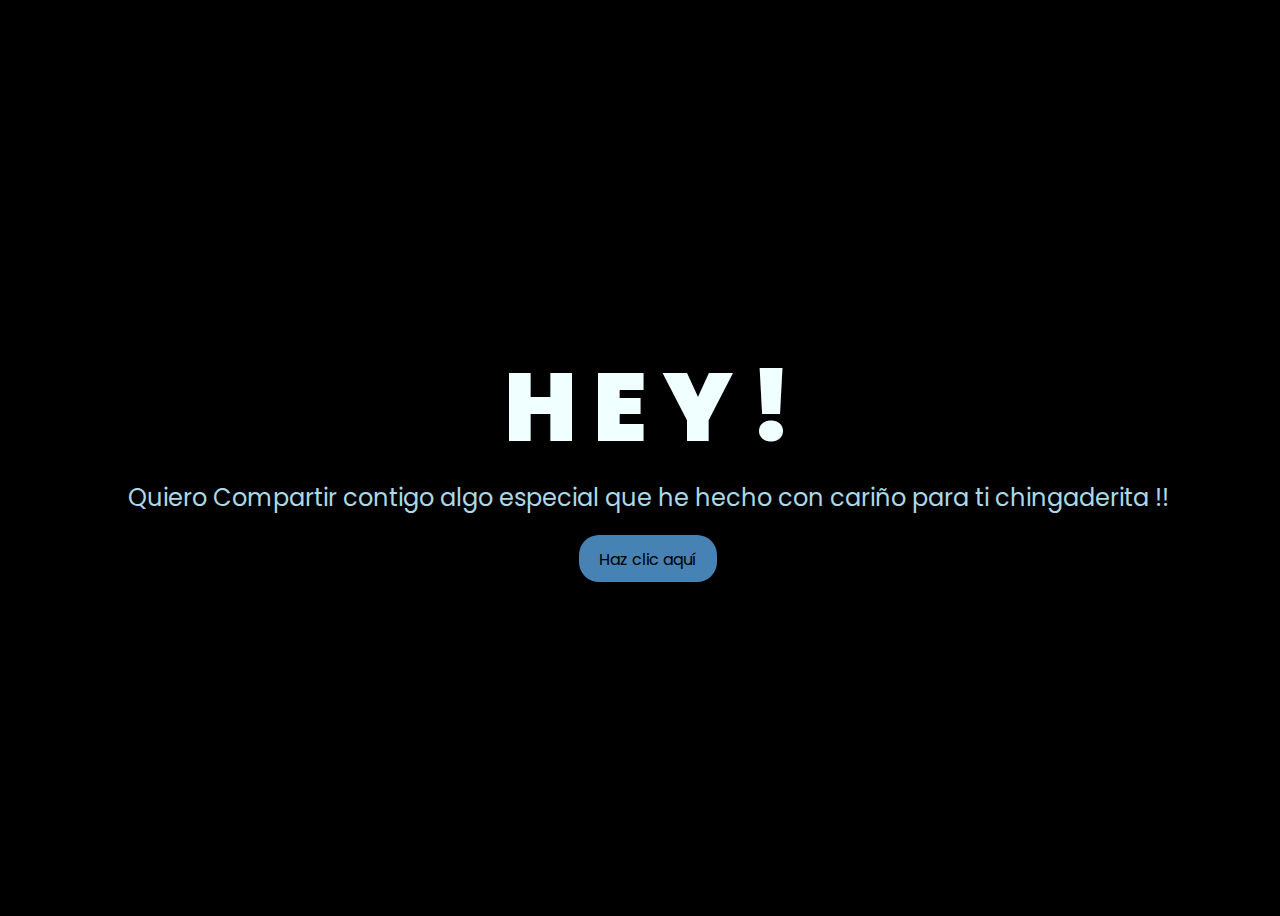
<file: index.html>
<!DOCTYPE html>
<html lang="en">
<head>
    <meta charset="UTF-8">
    <meta http-equiv="X-UA-Compatible" content="IE=edge">
    <meta name="viewport" content="width=device-width, initial-scale=1.0">
    <link rel="stylesheet" href="css/style.css">
    <link rel="icon" href="img/Heard.png" type="image/x-icon">
    <title>Harrison Flowers</title>
</head>
<body>
    <div class="greetings">

        <span>H</span>
        <span>E</span>
        <span>Y</span>
        <span>!</span>
    </div>
    <div class="greetings">
        <span></span>
        <span></span>
        <span></span>
        <span></span>
        <span></span>
        <span></span>
    </div>
    <div class="description">
        <span>Quiero Compartir contigo algo especial que he hecho con cariño para ti chingaderita !!</span>
    </div>
    <div class="button">
        <button>
            <a href="FLORES.html">Haz clic aquí</a>
        </button>
        
    </div>
</body>
</html>
</file>
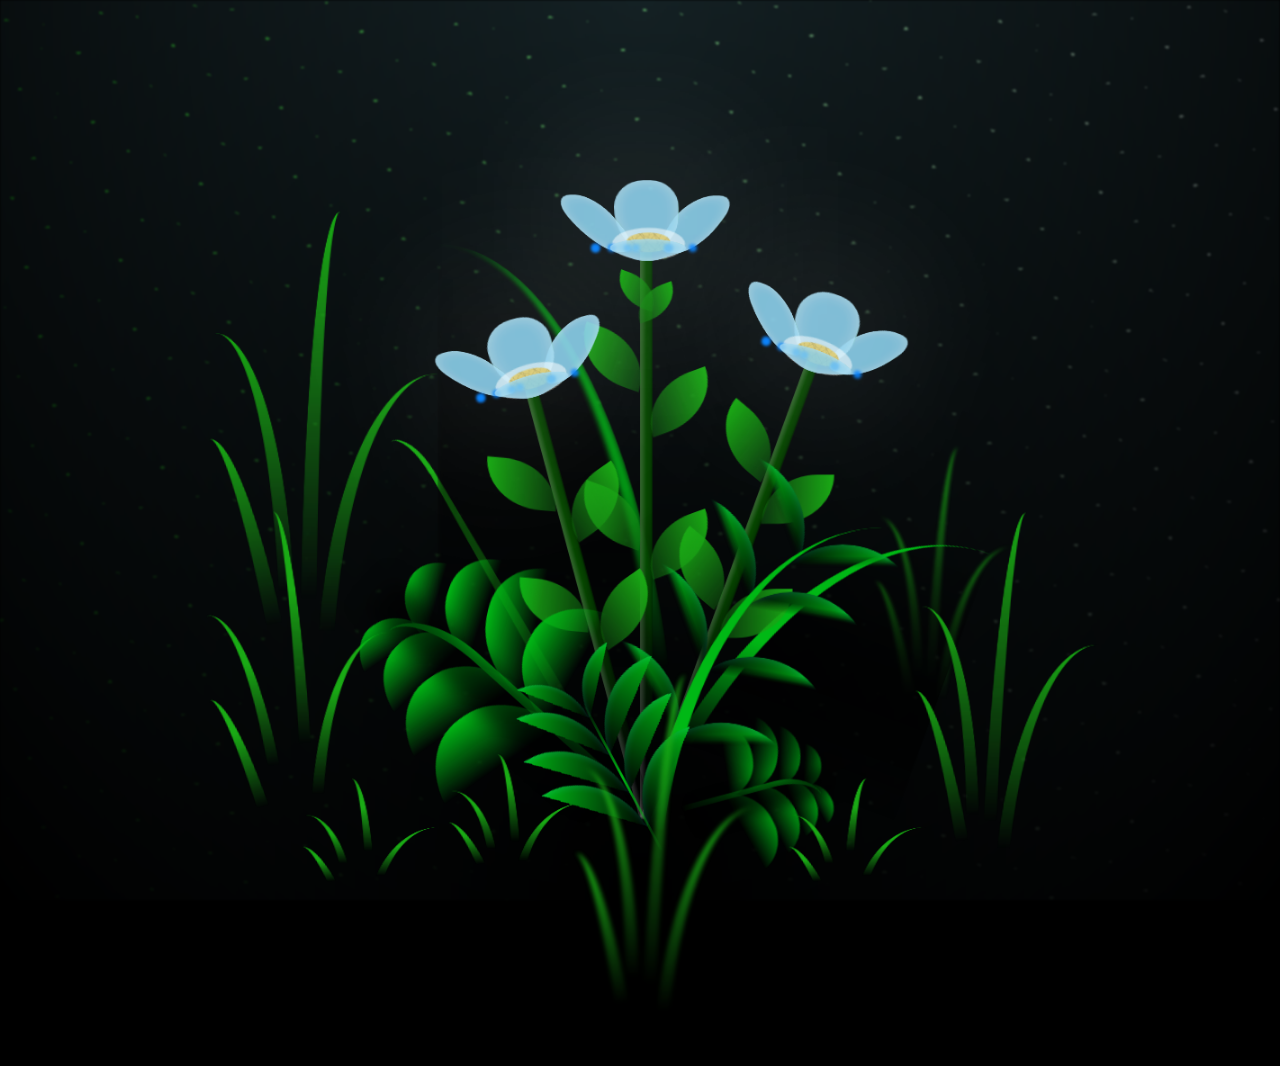
<file: FLORES.html>
<!DOCTYPE html>
<html lang="en">
<head>
    <meta charset="UTF-8">
    <meta http-equiv="X-UA-Compatible" content="IE=edge">
    <meta name="viewport" content="width=device-width, initial-scale=1.0">
    <link rel="stylesheet" href="css/main.css">
    <link rel="icon" href="img/Heard.png" type="image/x-icon">
    <title>Harrison Flowers</title>
</head>



  <body class="container">

 
    <div class="night"></div>
    <div class="flowers">
      <div class="flower flower--1">
        <div class="flower__leafs flower__leafs--1">
          <div class="flower__leaf flower__leaf--1"></div>
          <div class="flower__leaf flower__leaf--2"></div>
          <div class="flower__leaf flower__leaf--3"></div>
          <div class="flower__leaf flower__leaf--4"></div>
          <div class="flower__white-circle"></div>
  
          <div class="flower__light flower__light--1"></div>
          <div class="flower__light flower__light--2"></div>
          <div class="flower__light flower__light--3"></div>
          <div class="flower__light flower__light--4"></div>
          <div class="flower__light flower__light--5"></div>
          <div class="flower__light flower__light--6"></div>
          <div class="flower__light flower__light--7"></div>
          <div class="flower__light flower__light--8"></div>
  
        </div>
        <div class="flower__line">
          <div class="flower__line__leaf flower__line__leaf--1"></div>
          <div class="flower__line__leaf flower__line__leaf--2"></div>
          <div class="flower__line__leaf flower__line__leaf--3"></div>
          <div class="flower__line__leaf flower__line__leaf--4"></div>
          <div class="flower__line__leaf flower__line__leaf--5"></div>
          <div class="flower__line__leaf flower__line__leaf--6"></div>
        </div>
      </div>
  
      <div class="flower flower--2">
        <div class="flower__leafs flower__leafs--2">
          <div class="flower__leaf flower__leaf--1"></div>
          <div class="flower__leaf flower__leaf--2"></div>
          <div class="flower__leaf flower__leaf--3"></div>
          <div class="flower__leaf flower__leaf--4"></div>
          <div class="flower__white-circle"></div>
  
          <div class="flower__light flower__light--1"></div>
          <div class="flower__light flower__light--2"></div>
          <div class="flower__light flower__light--3"></div>
          <div class="flower__light flower__light--4"></div>
          <div class="flower__light flower__light--5"></div>
          <div class="flower__light flower__light--6"></div>
          <div class="flower__light flower__light--7"></div>
          <div class="flower__light flower__light--8"></div>
  
        </div>
        <div class="flower__line">
          <div class="flower__line__leaf flower__line__leaf--1"></div>
          <div class="flower__line__leaf flower__line__leaf--2"></div>
          <div class="flower__line__leaf flower__line__leaf--3"></div>
          <div class="flower__line__leaf flower__line__leaf--4"></div>
        </div>
      </div>
  
      <div class="flower flower--3">
        <div class="flower__leafs flower__leafs--3">
          <div class="flower__leaf flower__leaf--1"></div>
          <div class="flower__leaf flower__leaf--2"></div>
          <div class="flower__leaf flower__leaf--3"></div>
          <div class="flower__leaf flower__leaf--4"></div>
          <div class="flower__white-circle"></div>
  
          <div class="flower__light flower__light--1"></div>
          <div class="flower__light flower__light--2"></div>
          <div class="flower__light flower__light--3"></div>
          <div class="flower__light flower__light--4"></div>
          <div class="flower__light flower__light--5"></div>
          <div class="flower__light flower__light--6"></div>
          <div class="flower__light flower__light--7"></div>
          <div class="flower__light flower__light--8"></div>
  
        </div>
        <div class="flower__line">
          <div class="flower__line__leaf flower__line__leaf--1"></div>
          <div class="flower__line__leaf flower__line__leaf--2"></div>
          <div class="flower__line__leaf flower__line__leaf--3"></div>
          <div class="flower__line__leaf flower__line__leaf--4"></div>
        </div>
      </div>
  
      <div class="grow-ans" style="--d:1.2s">
        <div class="flower__g-long">
          <div class="flower__g-long__top"></div>
          <div class="flower__g-long__bottom"></div>
        </div>
      </div>
  
      <div class="growing-grass">
        <div class="flower__grass flower__grass--1">
          <div class="flower__grass--top"></div>
          <div class="flower__grass--bottom"></div>
          <div class="flower__grass__leaf flower__grass__leaf--1"></div>
          <div class="flower__grass__leaf flower__grass__leaf--2"></div>
          <div class="flower__grass__leaf flower__grass__leaf--3"></div>
          <div class="flower__grass__leaf flower__grass__leaf--4"></div>
          <div class="flower__grass__leaf flower__grass__leaf--5"></div>
          <div class="flower__grass__leaf flower__grass__leaf--6"></div>
          <div class="flower__grass__leaf flower__grass__leaf--7"></div>
          <div class="flower__grass__leaf flower__grass__leaf--8"></div>
          <div class="flower__grass__overlay"></div>
        </div>
      </div>
  
      <div class="growing-grass">
        <div class="flower__grass flower__grass--2">
          <div class="flower__grass--top"></div>
          <div class="flower__grass--bottom"></div>
          <div class="flower__grass__leaf flower__grass__leaf--1"></div>
          <div class="flower__grass__leaf flower__grass__leaf--2"></div>
          <div class="flower__grass__leaf flower__grass__leaf--3"></div>
          <div class="flower__grass__leaf flower__grass__leaf--4"></div>
          <div class="flower__grass__leaf flower__grass__leaf--5"></div>
          <div class="flower__grass__leaf flower__grass__leaf--6"></div>
          <div class="flower__grass__leaf flower__grass__leaf--7"></div>
          <div class="flower__grass__leaf flower__grass__leaf--8"></div>
          <div class="flower__grass__overlay"></div>
        </div>
      </div>
  
      <div class="grow-ans" style="--d:2.4s">
        <div class="flower__g-right flower__g-right--1">
          <div class="leaf"></div>
        </div>
      </div>
  
      <div class="grow-ans" style="--d:2.8s">
        <div class="flower__g-right flower__g-right--2">
          <div class="leaf"></div>
        </div>
      </div>
  
      <div class="grow-ans" style="--d:2.8s">
        <div class="flower__g-front">
          <div class="flower__g-front__leaf-wrapper flower__g-front__leaf-wrapper--1">
            <div class="flower__g-front__leaf"></div>
          </div>
          <div class="flower__g-front__leaf-wrapper flower__g-front__leaf-wrapper--2">
            <div class="flower__g-front__leaf"></div>
          </div>
          <div class="flower__g-front__leaf-wrapper flower__g-front__leaf-wrapper--3">
            <div class="flower__g-front__leaf"></div>
          </div>
          <div class="flower__g-front__leaf-wrapper flower__g-front__leaf-wrapper--4">
            <div class="flower__g-front__leaf"></div>
          </div>
          <div class="flower__g-front__leaf-wrapper flower__g-front__leaf-wrapper--5">
            <div class="flower__g-front__leaf"></div>
          </div>
          <div class="flower__g-front__leaf-wrapper flower__g-front__leaf-wrapper--6">
            <div class="flower__g-front__leaf"></div>
          </div>
          <div class="flower__g-front__leaf-wrapper flower__g-front__leaf-wrapper--7">
            <div class="flower__g-front__leaf"></div>
          </div>
          <div class="flower__g-front__leaf-wrapper flower__g-front__leaf-wrapper--8">
            <div class="flower__g-front__leaf"></div>
          </div>
          <div class="flower__g-front__line"></div>
        </div>
      </div>
  
      <div class="grow-ans" style="--d:3.2s">
        <div class="flower__g-fr">
          <div class="leaf"></div>
          <div class="flower__g-fr__leaf flower__g-fr__leaf--1"></div>
          <div class="flower__g-fr__leaf flower__g-fr__leaf--2"></div>
          <div class="flower__g-fr__leaf flower__g-fr__leaf--3"></div>
          <div class="flower__g-fr__leaf flower__g-fr__leaf--4"></div>
          <div class="flower__g-fr__leaf flower__g-fr__leaf--5"></div>
          <div class="flower__g-fr__leaf flower__g-fr__leaf--6"></div>
          <div class="flower__g-fr__leaf flower__g-fr__leaf--7"></div>
          <div class="flower__g-fr__leaf flower__g-fr__leaf--8"></div>
        </div>
      </div>
  
      <div class="long-g long-g--0">
        <div class="grow-ans" style="--d:3s">
          <div class="leaf leaf--0"></div>
        </div>
        <div class="grow-ans" style="--d:2.2s">
          <div class="leaf leaf--1"></div>
        </div>
        <div class="grow-ans" style="--d:3.4s">
          <div class="leaf leaf--2"></div>
        </div>
        <div class="grow-ans" style="--d:3.6s">
          <div class="leaf leaf--3"></div>
        </div>
      </div>
  
      <div class="long-g long-g--1">
        <div class="grow-ans" style="--d:3.6s">
          <div class="leaf leaf--0"></div>
        </div>
        <div class="grow-ans" style="--d:3.8s">
          <div class="leaf leaf--1"></div>
        </div>
        <div class="grow-ans" style="--d:4s">
          <div class="leaf leaf--2"></div>
        </div>
        <div class="grow-ans" style="--d:4.2s">
          <div class="leaf leaf--3"></div>
        </div>
      </div>
  
      <div class="long-g long-g--2">
        <div class="grow-ans" style="--d:4s">
          <div class="leaf leaf--0"></div>
        </div>
        <div class="grow-ans" style="--d:4.2s">
          <div class="leaf leaf--1"></div>
        </div>
        <div class="grow-ans" style="--d:4.4s">
          <div class="leaf leaf--2"></div>
        </div>
        <div class="grow-ans" style="--d:4.6s">
          <div class="leaf leaf--3"></div>
        </div>
      </div>
  
      <div class="long-g long-g--3">
        <div class="grow-ans" style="--d:4s">
          <div class="leaf leaf--0"></div>
        </div>
        <div class="grow-ans" style="--d:4.2s">
          <div class="leaf leaf--1"></div>
        </div>
        <div class="grow-ans" style="--d:3s">
          <div class="leaf leaf--2"></div>
        </div>
        <div class="grow-ans" style="--d:3.6s">
          <div class="leaf leaf--3"></div>
        </div>
      </div>
  
      <div class="long-g long-g--4">
        <div class="grow-ans" style="--d:4s">
          <div class="leaf leaf--0"></div>
        </div>
        <div class="grow-ans" style="--d:4.2s">
          <div class="leaf leaf--1"></div>
        </div>
        <div class="grow-ans" style="--d:3s">
          <div class="leaf leaf--2"></div>
        </div>
        <div class="grow-ans" style="--d:3.6s">
          <div class="leaf leaf--3"></div>
        </div>
      </div>
  
      <div class="long-g long-g--5">
        <div class="grow-ans" style="--d:4s">
          <div class="leaf leaf--0"></div>
        </div>
        <div class="grow-ans" style="--d:4.2s">
          <div class="leaf leaf--1"></div>
        </div>
        <div class="grow-ans" style="--d:3s">
          <div class="leaf leaf--2"></div>
        </div>
        <div class="grow-ans" style="--d:3.6s">
          <div class="leaf leaf--3"></div>
        </div>
      </div>
  
      <div class="long-g long-g--6">
        <div class="grow-ans" style="--d:4.2s">
          <div class="leaf leaf--0"></div>
        </div>
        <div class="grow-ans" style="--d:4.4s">
          <div class="leaf leaf--1"></div>
        </div>
        <div class="grow-ans" style="--d:4.6s">
          <div class="leaf leaf--2"></div>
        </div>
        <div class="grow-ans" style="--d:4.8s">
          <div class="leaf leaf--3"></div>
        </div>
      </div>
  
      <div class="long-g long-g--7">
        <div class="grow-ans" style="--d:3s">
          <div class="leaf leaf--0"></div>
        </div>
        <div class="grow-ans" style="--d:3.2s">
          <div class="leaf leaf--1"></div>
        </div>
        <div class="grow-ans" style="--d:3.5s">
          <div class="leaf leaf--2"></div>
        </div>
        <div class="grow-ans" style="--d:3.6s">
          <div class="leaf leaf--3"></div>
        </div>
      </div>
    </div>
    <script src="main.js"></script>



  </body>
</html>
</file>
<file: css/style.css>
@import url('https://fonts.googleapis.com/css2?family=Poppins:ital,wght@0,500;1,900&display=swap');
*{
    font-family: 'Poppins',cursive;
}
body{
    color: azure;
    width: 100%;
    height: 100vh;
    display: flex;
    flex-direction: column;
    align-items: center;
    justify-content: center;
    background-color: black;
}
.greetings{
    font-size: 6rem;
    font-weight: 900;
}
.greetings > span{
    animation: glow 2.5s ease-in-out infinite;
}
@keyframes glow{
    0%, 100%{
        color: #fff;
        text-shadow: 0 0 12px #87CEFA, 0 0 50px #87CEFA, 0 0 100px #87CEFA; /* Color letras */
    }
    10%, 90%{
        color: #696565;
        text-shadow: none;
    }
}
.greetings > span:nth-child(2){
    animation-delay: .2s ;
}
.greetings > span:nth-child(3){
    animation-delay: .4s ;
}
.greetings > span:nth-child(4){
    animation-delay: .6s;
}
.greetings > span:nth-child(5){
    animation-delay: .8s;
}

.description{
    font-size: 1.5rem;
    margin-bottom: 20px;
}

.button a{
    text-decoration: none;
    font-size: 1rem;
    color: #111;
}

@media screen and (max-width:574px){
    .greetings{
        display: block;
        font-size: 3rem;
        font-weight: 500;
        text-align: center;
    }
    .description{
        font-size: 1rem;
    }
    
    .button a{
        font-size: .5rem;
    }
}

.description{
    color: #ADD8E6;
}

/* Estilo para el botón */
.button button {
    background-color: #4682B4; /* Fondo amarillo */
    border: none; /* Sin bordes */
    padding: 10px 20px; /* Ajusta el relleno según tu preferencia */
    font-size: 18px; /* Tamaño de fuente */
    cursor: pointer;
    position: relative; /* Necesario para el resplandor */
    border-radius: 20px; /* Esquinas redondeadas */
    transition: background-color 0.3s ease-in-out; /* Transición suave para el color de fondo */
  }
  
  /* Estilo para el enlace dentro del botón */
  .button button a {
    text-decoration: none; /* Elimina el subrayado del enlace */
    color: inherit; /* Hereda el color del texto del botón */
  }
  
  /* Efecto de resplandor al pasar el cursor sobre el botón */
  .button button:hover {
    background-color:#00BFFF; /* Cambia el color de fondo al pasar el mouse a naranja */
    box-shadow: 0 0 10px #87CEFA, 0 0 20px #87CEFA, 0 0 30px #87CEFA; /* Efecto de resplandor amarillo */
  }
</file>
<file: css/main.css>
*,
*::after,
*::before {
  padding: 0;
  margin: 0;
  box-sizing: border-box;
}

:root {
  --dark-color: #000;
}

body {
  display: flex;
  align-items: flex-end;
  justify-content: center;
  min-height: 100vh;
  background-color: var(--dark-color);
  overflow: hidden;
  perspective: 1000px;
}



.night {
  position: fixed;
  left: 50%;
  top: 0;
  transform: translateX(-50%);
  width: 100%;
  height: 100%;
  filter: blur(0.1vmin);
  background-image: radial-gradient(ellipse at top, transparent 0%, var(--dark-color)), 
  radial-gradient(ellipse at bottom, var(--dark-color), rgba(145, 233, 255, 0.2)), 
  repeating-linear-gradient(220deg, rgb(0, 0, 0) 0px, rgb(0, 0, 0) 19px, transparent 19px, 
  transparent 22px), repeating-linear-gradient(189deg, rgb(0, 0, 0) 0px, rgb(0, 0, 0) 19px, 
  transparent 19px, transparent 22px), repeating-linear-gradient(148deg, rgb(0, 0, 0) 0px, 
  rgb(0, 0, 0) 19px, transparent 19px, transparent 22px), linear-gradient(90deg, rgb(21, 255, 0), 
  rgb(240, 240, 240));
}

.flowers {
  position: relative;
  transform: scale(0.9);
}

.flower {
  position: absolute;
  bottom: 10vmin;
  transform-origin: bottom center;
  z-index: 10;
  --fl-speed: 0.8s;
}
.flower--1 {
  -webkit-animation: moving-flower-1 4s linear infinite;
          animation: moving-flower-1 4s linear infinite;
}
.flower--1 .flower__line {
  height: 70vmin;
  -webkit-animation-delay: 0.3s;
          animation-delay: 0.3s;
}
.flower--1 .flower__line__leaf--1 {
  -webkit-animation: blooming-leaf-right var(--fl-speed) 1.6s backwards;
          animation: blooming-leaf-right var(--fl-speed) 1.6s backwards;
}
.flower--1 .flower__line__leaf--2 {
  -webkit-animation: blooming-leaf-right var(--fl-speed) 1.4s backwards;
          animation: blooming-leaf-right var(--fl-speed) 1.4s backwards;
}
.flower--1 .flower__line__leaf--3 {
  -webkit-animation: blooming-leaf-left var(--fl-speed) 1.2s backwards;
          animation: blooming-leaf-left var(--fl-speed) 1.2s backwards;
}
.flower--1 .flower__line__leaf--4 {
  -webkit-animation: blooming-leaf-left var(--fl-speed) 1s backwards;
          animation: blooming-leaf-left var(--fl-speed) 1s backwards;
}
.flower--1 .flower__line__leaf--5 {
  -webkit-animation: blooming-leaf-right var(--fl-speed) 1.8s backwards;
          animation: blooming-leaf-right var(--fl-speed) 1.8s backwards;
}
.flower--1 .flower__line__leaf--6 {
  -webkit-animation: blooming-leaf-left var(--fl-speed) 2s backwards;
          animation: blooming-leaf-left var(--fl-speed) 2s backwards;
}
.flower--2 {
  left: 50%;
  transform: rotate(20deg);
  -webkit-animation: moving-flower-2 4s linear infinite;
          animation: moving-flower-2 4s linear infinite;
}
.flower--2 .flower__line {
  height: 60vmin;
  -webkit-animation-delay: 0.6s;
          animation-delay: 0.6s;
}
.flower--2 .flower__line__leaf--1 {
  -webkit-animation: blooming-leaf-right var(--fl-speed) 1.9s backwards;
          animation: blooming-leaf-right var(--fl-speed) 1.9s backwards;
}
.flower--2 .flower__line__leaf--2 {
  -webkit-animation: blooming-leaf-right var(--fl-speed) 1.7s backwards;
          animation: blooming-leaf-right var(--fl-speed) 1.7s backwards;
}
.flower--2 .flower__line__leaf--3 {
  -webkit-animation: blooming-leaf-left var(--fl-speed) 1.5s backwards;
          animation: blooming-leaf-left var(--fl-speed) 1.5s backwards;
}
.flower--2 .flower__line__leaf--4 {
  -webkit-animation: blooming-leaf-left var(--fl-speed) 1.3s backwards;
          animation: blooming-leaf-left var(--fl-speed) 1.3s backwards;
}
.flower--3 {
  left: 50%;
  transform: rotate(-15deg);
  -webkit-animation: moving-flower-3 4s linear infinite;
          animation: moving-flower-3 4s linear infinite;
}
.flower--3 .flower__line {
  -webkit-animation-delay: 0.9s;
          animation-delay: 0.9s;
}
.flower--3 .flower__line__leaf--1 {
  -webkit-animation: blooming-leaf-right var(--fl-speed) 2.5s backwards;
          animation: blooming-leaf-right var(--fl-speed) 2.5s backwards;
}
.flower--3 .flower__line__leaf--2 {
  -webkit-animation: blooming-leaf-right var(--fl-speed) 2.3s backwards;
          animation: blooming-leaf-right var(--fl-speed) 2.3s backwards;
}
.flower--3 .flower__line__leaf--3 {
  -webkit-animation: blooming-leaf-left var(--fl-speed) 2.1s backwards;
          animation: blooming-leaf-left var(--fl-speed) 2.1s backwards;
}
.flower--3 .flower__line__leaf--4 {
  -webkit-animation: blooming-leaf-left var(--fl-speed) 1.9s backwards;
          animation: blooming-leaf-left var(--fl-speed) 1.9s backwards;
}
.flower__leafs {
  position: relative;
  -webkit-animation: blooming-flower 2s backwards;
          animation: blooming-flower 2s backwards;
}
.flower__leafs--1 {
  -webkit-animation-delay: 1.1s;
          animation-delay: 1.1s;
}
.flower__leafs--2 {
  -webkit-animation-delay: 1.4s;
          animation-delay: 1.4s;
}
.flower__leafs--3 {
  -webkit-animation-delay: 1.7s;
          animation-delay: 1.7s;
}
.flower__leafs::after {
  content: "";
  position: absolute;
  left: 0;
  top: 0;
  transform: translate(-50%, -100%);
  width: 8vmin;
  height: 8vmin;
  background-color: #ffffff85;
  filter: blur(10vmin);
}
.flower__leaf {
  position: absolute;
  bottom: 0;
  left: 50%;
  width: 8vmin;
  height: 11vmin;
  border-radius: 51% 49% 47% 53%/44% 45% 55% 69%;
  background-color: #1aaa15;
  background-image: linear-gradient(to top, #87CEEB, #87CEEB);
  transform-origin: bottom center;
  opacity: 0.9;
  box-shadow: inset 0 0 2vmin rgba(255, 255, 255, 0.5);
}
.flower__leaf--1 {
  transform: translate(-10%, 1%) rotateY(40deg) rotateX(-50deg);
}
.flower__leaf--2 {
  transform: translate(-50%, -4%) rotateX(40deg);
}
.flower__leaf--3 {
  transform: translate(-90%, 0%) rotateY(45deg) rotateX(50deg);
}
.flower__leaf--4 {
  width: 8vmin;
  height: 8vmin;
  transform-origin: bottom left;
  border-radius: 4vmin 10vmin 4vmin 4vmin;
  transform: translate(0%, 18%) rotateX(70deg) rotate(-43deg);
  background-image: linear-gradient(to top, #87CEEB, #87CEEB);
  z-index: 1;
  opacity: 0.8;
}
.flower__white-circle {
  position: absolute;
  left: -3.5vmin;
  top: -3vmin;
  width: 9vmin;
  height: 4vmin;
  border-radius: 50%;
  background-color: #ffffff86;
}
.flower__white-circle::after {
  content: "";
  position: absolute;
  left: 50%;
  top: 45%;
  transform: translate(-50%, -50%);
  width: 60%;
  height: 60%;
  border-radius: inherit;
  background-image: repeating-linear-gradient(135deg, rgba(0, 0, 0, 0.03) 0px, 
  rgba(0, 0, 0, 0.03) 1px, transparent 1px, transparent 12px), repeating-linear-gradient(45deg, 
  rgba(0, 0, 0, 0.03) 0px, rgba(0, 0, 0, 0.03) 1px, transparent 1px, transparent 12px), 
  repeating-linear-gradient(67.5deg, rgba(0, 0, 0, 0.03) 0px, rgba(0, 0, 0, 0.03) 1px, 
  transparent 1px, transparent 12px), repeating-linear-gradient(135deg, rgba(0, 0, 0, 0.03) 0px, 
  rgba(0, 0, 0, 0.03) 1px, transparent 1px, transparent 12px), repeating-linear-gradient(45deg, 
  rgba(0, 0, 0, 0.03) 0px, rgba(0, 0, 0, 0.03) 1px, transparent 1px, transparent 12px), 
  repeating-linear-gradient(112.5deg, rgba(0, 0, 0, 0.03) 0px, rgba(0, 0, 0, 0.03) 1px, 
  transparent 1px, transparent 12px), repeating-linear-gradient(112.5deg, rgba(0, 0, 0, 0.03) 0px, 
  rgba(0, 0, 0, 0.03) 1px, transparent 1px, transparent 12px), repeating-linear-gradient(45deg, 
  rgba(0, 0, 0, 0.03) 0px, rgba(0, 0, 0, 0.03) 1px, transparent 1px, transparent 12px), 
  repeating-linear-gradient(22.5deg, rgba(0, 0, 0, 0.03) 0px, rgba(0, 0, 0, 0.03) 1px, 
  transparent 1px, transparent 12px), repeating-linear-gradient(45deg, rgba(0, 0, 0, 0.03) 0px, 
  rgba(0, 0, 0, 0.03) 1px, transparent 1px, transparent 12px), repeating-linear-gradient(22.5deg, 
  rgba(0, 0, 0, 0.03) 0px, rgba(0, 0, 0, 0.03) 1px, transparent 1px, transparent 12px), 
  repeating-linear-gradient(135deg, rgba(0, 0, 0, 0.03) 0px, rgba(0, 0, 0, 0.03) 1px, 
  transparent 1px, transparent 12px), repeating-linear-gradient(157.5deg, rgba(0, 0, 0, 0.03) 0px, 
  rgba(0, 0, 0, 0.03) 1px, transparent 1px, transparent 12px), repeating-linear-gradient(67.5deg, 
  rgba(0, 0, 0, 0.03) 0px, rgba(0, 0, 0, 0.03) 1px, transparent 1px, transparent 12px), 
  repeating-linear-gradient(67.5deg, rgba(0, 0, 0, 0.03) 0px, rgba(0, 0, 0, 0.03) 1px, 
  transparent 1px, transparent 12px), linear-gradient(90deg, rgb(218, 203, 119), rgb(218, 203, 119));
}
.flower__line {
  height: 55vmin;
  width: 1.5vmin;
  background-image: linear-gradient(to left, rgba(0, 0, 0, 0.2), transparent, 
  rgba(255, 255, 255, 0.2)), linear-gradient(to top, transparent 10%, #064600, #064600);
  box-shadow: inset 0 0 2px rgba(0, 0, 0, 0.5);
  -webkit-animation: grow-flower-tree 4s backwards;
          animation: grow-flower-tree 4s backwards;
}
.flower__line__leaf {
  --w: 7vmin;
  --h: calc(var(--w) + 2vmin);
  position: absolute;
  top: 20%;
  left: 90%;
  width: var(--w);
  height: var(--h);
  border-top-right-radius: var(--h);
  border-bottom-left-radius: var(--h);
  background-image: linear-gradient(to top, rgba(20, 122, 20, 0.4), #1aaa15);
}
.flower__line__leaf--1 {
  transform: rotate(70deg) rotateY(30deg);
}
.flower__line__leaf--2 {
  top: 45%;
  transform: rotate(70deg) rotateY(30deg);
}
.flower__line__leaf--3, .flower__line__leaf--4, .flower__line__leaf--6 {
  border-top-right-radius: 0;
  border-bottom-left-radius: 0;
  border-top-left-radius: var(--h);
  border-bottom-right-radius: var(--h);
  left: -460%;
  top: 12%;
  transform: rotate(-70deg) rotateY(30deg);
}
.flower__line__leaf--4 {
  top: 40%;
}
.flower__line__leaf--5 {
  top: 0;
  transform-origin: left;
  transform: rotate(70deg) rotateY(30deg) scale(0.6);
}
.flower__line__leaf--6 {
  top: -2%;
  left: -450%;
  transform-origin: right;
  transform: rotate(-70deg) rotateY(30deg) scale(0.6);
}
.flower__light {
  position: absolute;
  bottom: 0vmin;
  width: 1vmin;
  height: 1vmin;
  background-color: #0080ffe0;
  border-radius: 50%;
  filter: blur(0.2vmin);
  -webkit-animation: light-ans 4s linear infinite backwards;
          animation: light-ans 4s linear infinite backwards;
}
.flower__light:nth-child(odd) {
  background-color: #0080ffe0;
}
.flower__light--1 {
  left: -2vmin;
  -webkit-animation-delay: 1s;
          animation-delay: 1s;
}
.flower__light--2 {
  left: 3vmin;
  -webkit-animation-delay: 0.5s;
          animation-delay: 0.5s;
}
.flower__light--3 {
  left: -6vmin;
  -webkit-animation-delay: 0.3s;
          animation-delay: 0.3s;
}
.flower__light--4 {
  left: 6vmin;
  -webkit-animation-delay: 0.9s;
          animation-delay: 0.9s;
}
.flower__light--5 {
  left: -1vmin;
  -webkit-animation-delay: 1.5s;
          animation-delay: 1.5s;
}
.flower__light--6 {
  left: -4vmin;
  -webkit-animation-delay: 3s;
          animation-delay: 3s;
}
.flower__light--7 {
  left: 3vmin;
  -webkit-animation-delay: 2s;
          animation-delay: 2s;
}
.flower__light--8 {
  left: -6vmin;
  -webkit-animation-delay: 3.5s;
          animation-delay: 3.5s;
}
.flower__grass {
  --c: #00b815;
  --line-w: 1.5vmin;
  position: absolute;
  bottom: 12vmin;
  left: -7vmin;
  display: flex;
  flex-direction: column;
  align-items: flex-end;
  z-index: 20;
  transform-origin: bottom center;
  transform: rotate(-48deg) rotateY(40deg);
}
.flower__grass--1 {
  -webkit-animation: moving-grass 2s linear infinite;
          animation: moving-grass 2s linear infinite;
}
.flower__grass--2 {
  left: 2vmin;
  bottom: 10vmin;
  transform: scale(0.5) rotate(75deg) rotateX(10deg) rotateY(-200deg);
  opacity: 0.8;
  z-index: 0;
  -webkit-animation: moving-grass--2 1.5s linear infinite;
          animation: moving-grass--2 1.5s linear infinite;
}
.flower__grass--top {
  width: 7vmin;
  height: 10vmin;
  border-top-right-radius: 100%;
  border-right: var(--line-w) solid var(--c);
  transform-origin: bottom center;
  transform: rotate(-2deg);
}
.flower__grass--bottom {
  margin-top: -2px;
  width: var(--line-w);
  height: 25vmin;
  background-image: linear-gradient(to top, transparent, var(--c));
}
.flower__grass__leaf {
  --size: 10vmin;
  position: absolute;
  width: calc(var(--size) * 2.1);
  height: var(--size);
  border-top-left-radius: var(--size);
  border-top-right-radius: var(--size);
  background-image: linear-gradient(to top, transparent, transparent 30%, var(--c));
  z-index: 100;
}
.flower__grass__leaf--1 {
  top: -6%;
  left: 30%;
  --size: 6vmin;
  transform: rotate(-20deg);
  -webkit-animation: growing-grass-ans--1 2s 2.6s backwards;
          animation: growing-grass-ans--1 2s 2.6s backwards;
}
@-webkit-keyframes growing-grass-ans--1 {
  0% {
    transform-origin: bottom left;
    transform: rotate(-20deg) scale(0);
  }
}
@keyframes growing-grass-ans--1 {
  0% {
    transform-origin: bottom left;
    transform: rotate(-20deg) scale(0);
  }
}
.flower__grass__leaf--2 {
  top: -5%;
  left: -110%;
  --size: 6vmin;
  transform: rotate(10deg);
  -webkit-animation: growing-grass-ans--2 2s 2.4s linear backwards;
          animation: growing-grass-ans--2 2s 2.4s linear backwards;
}
@-webkit-keyframes growing-grass-ans--2 {
  0% {
    transform-origin: bottom right;
    transform: rotate(10deg) scale(0);
  }
}
@keyframes growing-grass-ans--2 {
  0% {
    transform-origin: bottom right;
    transform: rotate(10deg) scale(0);
  }
}
.flower__grass__leaf--3 {
  top: 5%;
  left: 60%;
  --size: 8vmin;
  transform: rotate(-18deg) rotateX(-20deg);
  -webkit-animation: growing-grass-ans--3 2s 2.2s linear backwards;
          animation: growing-grass-ans--3 2s 2.2s linear backwards;
}
@-webkit-keyframes growing-grass-ans--3 {
  0% {
    transform-origin: bottom left;
    transform: rotate(-18deg) rotateX(-20deg) scale(0);
  }
}
@keyframes growing-grass-ans--3 {
  0% {
    transform-origin: bottom left;
    transform: rotate(-18deg) rotateX(-20deg) scale(0);
  }
}
.flower__grass__leaf--4 {
  top: 6%;
  left: -135%;
  --size: 8vmin;
  transform: rotate(2deg);
  -webkit-animation: growing-grass-ans--4 2s 2s linear backwards;
          animation: growing-grass-ans--4 2s 2s linear backwards;
}
@-webkit-keyframes growing-grass-ans--4 {
  0% {
    transform-origin: bottom right;
    transform: rotate(2deg) scale(0);
  }
}
@keyframes growing-grass-ans--4 {
  0% {
    transform-origin: bottom right;
    transform: rotate(2deg) scale(0);
  }
}
.flower__grass__leaf--5 {
  top: 20%;
  left: 60%;
  --size: 10vmin;
  transform: rotate(-24deg) rotateX(-20deg);
  -webkit-animation: growing-grass-ans--5 2s 1.8s linear backwards;
          animation: growing-grass-ans--5 2s 1.8s linear backwards;
}
@-webkit-keyframes growing-grass-ans--5 {
  0% {
    transform-origin: bottom left;
    transform: rotate(-24deg) rotateX(-20deg) scale(0);
  }
}
@keyframes growing-grass-ans--5 {
  0% {
    transform-origin: bottom left;
    transform: rotate(-24deg) rotateX(-20deg) scale(0);
  }
}
.flower__grass__leaf--6 {
  top: 22%;
  left: -180%;
  --size: 10vmin;
  transform: rotate(10deg);
  -webkit-animation: growing-grass-ans--6 2s 1.6s linear backwards;
          animation: growing-grass-ans--6 2s 1.6s linear backwards;
}
@-webkit-keyframes growing-grass-ans--6 {
  0% {
    transform-origin: bottom right;
    transform: rotate(10deg) scale(0);
  }
}
@keyframes growing-grass-ans--6 {
  0% {
    transform-origin: bottom right;
    transform: rotate(10deg) scale(0);
  }
}
.flower__grass__leaf--7 {
  top: 39%;
  left: 70%;
  --size: 10vmin;
  transform: rotate(-10deg);
  -webkit-animation: growing-grass-ans--7 2s 1.4s linear backwards;
          animation: growing-grass-ans--7 2s 1.4s linear backwards;
}
@-webkit-keyframes growing-grass-ans--7 {
  0% {
    transform-origin: bottom left;
    transform: rotate(-10deg) scale(0);
  }
}
@keyframes growing-grass-ans--7 {
  0% {
    transform-origin: bottom left;
    transform: rotate(-10deg) scale(0);
  }
}
.flower__grass__leaf--8 {
  top: 40%;
  left: -215%;
  --size: 11vmin;
  transform: rotate(10deg);
  -webkit-animation: growing-grass-ans--8 2s 1.2s linear backwards;
          animation: growing-grass-ans--8 2s 1.2s linear backwards;
}
@-webkit-keyframes growing-grass-ans--8 {
  0% {
    transform-origin: bottom right;
    transform: rotate(10deg) scale(0);
  }
}
@keyframes growing-grass-ans--8 {
  0% {
    transform-origin: bottom right;
    transform: rotate(10deg) scale(0);
  }
}
.flower__grass__overlay {
  position: absolute;
  top: -10%;
  right: 0%;
  width: 100%;
  height: 100%;
  background-color: rgba(0, 0, 0, 0.6);
  filter: blur(1.5vmin);
  z-index: 100;
}
.flower__g-long {
  --w: 2vmin;
  --h: 6vmin;
  --c: #1aaa15;
  position: absolute;
  bottom: 10vmin;
  left: -3vmin;
  transform-origin: bottom center;
  transform: rotate(-30deg) rotateY(-20deg);
  display: flex;
  flex-direction: column;
  align-items: flex-end;
  -webkit-animation: flower-g-long-ans 3s linear infinite;
          animation: flower-g-long-ans 3s linear infinite;
}
@-webkit-keyframes flower-g-long-ans {
  0%, 100% {
    transform: rotate(-30deg) rotateY(-20deg);
  }
  50% {
    transform: rotate(-32deg) rotateY(-20deg);
  }
}
@keyframes flower-g-long-ans {
  0%, 100% {
    transform: rotate(-30deg) rotateY(-20deg);
  }
  50% {
    transform: rotate(-32deg) rotateY(-20deg);
  }
}
.flower__g-long__top {
  top: calc(var(--h) * -1);
  width: calc(var(--w) + 1vmin);
  height: var(--h);
  border-top-right-radius: 100%;
  border-right: 0.7vmin solid var(--c);
  transform: translate(-0.7vmin, 1vmin);
}
.flower__g-long__bottom {
  width: var(--w);
  height: 50vmin;
  transform-origin: bottom center;
  background-image: linear-gradient(to top, transparent 30%, var(--c));
  box-shadow: inset 0 0 2px rgba(0, 0, 0, 0.5);
  -webkit-clip-path: polygon(35% 0, 65% 1%, 100% 100%, 0% 100%);
          clip-path: polygon(35% 0, 65% 1%, 100% 100%, 0% 100%);
}
.flower__g-right {
  position: absolute;
  bottom: 6vmin;
  left: -2vmin;
  transform-origin: bottom left;
  transform: rotate(20deg);
}
.flower__g-right .leaf {
  width: 30vmin;
  height: 50vmin;
  border-top-left-radius: 100%;
  border-left: 2vmin solid #00b815;
  background-image: linear-gradient(to bottom, transparent, var(--dark-color) 60%);
  -webkit-mask-image: linear-gradient(to top, transparent 30%, #00b815 60%);
}
.flower__g-right--1 {
  -webkit-animation: flower-g-right-ans 2.5s linear infinite;
          animation: flower-g-right-ans 2.5s linear infinite;
}
.flower__g-right--2 {
  left: 5vmin;
  transform: rotateY(-180deg);
  -webkit-animation: flower-g-right-ans--2 3s linear infinite;
          animation: flower-g-right-ans--2 3s linear infinite;
}
.flower__g-right--2 .leaf {
  height: 75vmin;
  filter: blur(0.3vmin);
  opacity: 0.8;
}
@-webkit-keyframes flower-g-right-ans {
  0%, 100% {
    transform: rotate(20deg);
  }
  50% {
    transform: rotate(24deg) rotateX(-20deg);
  }
}
@keyframes flower-g-right-ans {
  0%, 100% {
    transform: rotate(20deg);
  }
  50% {
    transform: rotate(24deg) rotateX(-20deg);
  }
}
@-webkit-keyframes flower-g-right-ans--2 {
  0%, 100% {
    transform: rotateY(-180deg) rotate(0deg) rotateX(-20deg);
  }
  50% {
    transform: rotateY(-180deg) rotate(6deg) rotateX(-20deg);
  }
}
@keyframes flower-g-right-ans--2 {
  0%, 100% {
    transform: rotateY(-180deg) rotate(0deg) rotateX(-20deg);
  }
  50% {
    transform: rotateY(-180deg) rotate(6deg) rotateX(-20deg);
  }
}
.flower__g-front {
  position: absolute;
  bottom: 6vmin;
  left: 2.5vmin;
  z-index: 100;
  transform-origin: bottom center;
  transform: rotate(-28deg) rotateY(30deg) scale(1.04);
  -webkit-animation: flower__g-front-ans 2s linear infinite;
          animation: flower__g-front-ans 2s linear infinite;
}
@-webkit-keyframes flower__g-front-ans {
  0%, 100% {
    transform: rotate(-28deg) rotateY(30deg) scale(1.04);
  }
  50% {
    transform: rotate(-35deg) rotateY(40deg) scale(1.04);
  }
}
@keyframes flower__g-front-ans {
  0%, 100% {
    transform: rotate(-28deg) rotateY(30deg) scale(1.04);
  }
  50% {
    transform: rotate(-35deg) rotateY(40deg) scale(1.04);
  }
}
.flower__g-front__line {
  width: 0.3vmin;
  height: 20vmin;
  background-image: linear-gradient(to top, transparent, #00b815, transparent 100%);
  position: relative;
}
.flower__g-front__leaf-wrapper {
  position: absolute;
  top: 0;
  left: 0;
  transform-origin: bottom left;
  transform: rotate(10deg);
}
.flower__g-front__leaf-wrapper:nth-child(even) {
  left: 0vmin;
  transform: rotateY(-180deg) rotate(5deg);
  -webkit-animation: flower__g-front__leaf-left-ans 1s ease-in backwards;
          animation: flower__g-front__leaf-left-ans 1s ease-in backwards;
}
.flower__g-front__leaf-wrapper:nth-child(odd) {
  -webkit-animation: flower__g-front__leaf-ans 1s ease-in backwards;
          animation: flower__g-front__leaf-ans 1s ease-in backwards;
}
.flower__g-front__leaf-wrapper--1 {
  top: -8vmin;
  transform: scale(0.7);
  -webkit-animation: flower__g-front__leaf-ans 1s 5.5s ease-in backwards !important;
          animation: flower__g-front__leaf-ans 1s 5.5s ease-in backwards !important;
}
.flower__g-front__leaf-wrapper--2 {
  top: -8vmin;
  transform: rotateY(-180deg) scale(0.7) !important;
  -webkit-animation: flower__g-front__leaf-left-ans-2 1s 4.6s ease-in backwards !important;
          animation: flower__g-front__leaf-left-ans-2 1s 4.6s ease-in backwards !important;
}
.flower__g-front__leaf-wrapper--3 {
  top: -3vmin;
  -webkit-animation: flower__g-front__leaf-ans 1s 4.6s ease-in backwards;
          animation: flower__g-front__leaf-ans 1s 4.6s ease-in backwards;
}
.flower__g-front__leaf-wrapper--4 {
  top: -3vmin;
  transform: rotateY(-180deg) scale(0.9) !important;
  -webkit-animation: flower__g-front__leaf-left-ans-2 1s 4.6s ease-in backwards !important;
          animation: flower__g-front__leaf-left-ans-2 1s 4.6s ease-in backwards !important;
}
@-webkit-keyframes flower__g-front__leaf-left-ans-2 {
  0% {
    transform: rotateY(-180deg) scale(0);
  }
}
@keyframes flower__g-front__leaf-left-ans-2 {
  0% {
    transform: rotateY(-180deg) scale(0);
  }
}
.flower__g-front__leaf-wrapper--5, .flower__g-front__leaf-wrapper--6 {
  top: 2vmin;
}
.flower__g-front__leaf-wrapper--7, .flower__g-front__leaf-wrapper--8 {
  top: 6.5vmin;
}
.flower__g-front__leaf-wrapper--2 {
  -webkit-animation-delay: 5.2s !important;
          animation-delay: 5.2s !important;
}
.flower__g-front__leaf-wrapper--3 {
  -webkit-animation-delay: 4.9s !important;
          animation-delay: 4.9s !important;
}
.flower__g-front__leaf-wrapper--5 {
  -webkit-animation-delay: 4.3s !important;
          animation-delay: 4.3s !important;
}
.flower__g-front__leaf-wrapper--6 {
  -webkit-animation-delay: 4.1s !important;
          animation-delay: 4.1s !important;
}
.flower__g-front__leaf-wrapper--7 {
  -webkit-animation-delay: 3.8s !important;
          animation-delay: 3.8s !important;
}
.flower__g-front__leaf-wrapper--8 {
  -webkit-animation-delay: 3.5s !important;
          animation-delay: 3.5s !important;
}
@-webkit-keyframes flower__g-front__leaf-ans {
  0% {
    transform: rotate(10deg) scale(0);
  }
}
@keyframes flower__g-front__leaf-ans {
  0% {
    transform: rotate(10deg) scale(0);
  }
}
@-webkit-keyframes flower__g-front__leaf-left-ans {
  0% {
    transform: rotateY(-180deg) rotate(5deg) scale(0);
  }
}
@keyframes flower__g-front__leaf-left-ans {
  0% {
    transform: rotateY(-180deg) rotate(5deg) scale(0);
  }
}
.flower__g-front__leaf {
  width: 10vmin;
  height: 10vmin;
  border-radius: 100% 0% 0% 100%/100% 100% 0% 0%;
  box-shadow: inset 0 2px 1vmin hsla(184deg, 97%, 58%, 0.2);
  background-image: linear-gradient(to bottom left, transparent, var(--dark-color)), 
  linear-gradient(to bottom right, #00b815 50%, transparent 50%, transparent);
  -webkit-mask-image: linear-gradient(to bottom right, #00b815 50%, transparent 50%, transparent);
  mask-image: linear-gradient(to bottom right, #00b815 50%, transparent 50%, transparent);
}
.flower__g-fr {
  position: absolute;
  bottom: -4vmin;
  left: vmin;
  transform-origin: bottom left;
  z-index: 10;
  -webkit-animation: flower__g-fr-ans 2s linear infinite;
          animation: flower__g-fr-ans 2s linear infinite;
}
@-webkit-keyframes flower__g-fr-ans {
  0%, 100% {
    transform: rotate(2deg);
  }
  50% {
    transform: rotate(4deg);
  }
}
@keyframes flower__g-fr-ans {
  0%, 100% {
    transform: rotate(2deg);
  }
  50% {
    transform: rotate(4deg);
  }
}
.flower__g-fr .leaf {
  width: 30vmin;
  height: 50vmin;
  border-top-left-radius: 100%;
  border-left: 2vmin solid #00b815;
  -webkit-mask-image: linear-gradient(to top, transparent 25%, #00b815 50%);
  position: relative;
  z-index: 1;
}
.flower__g-fr__leaf {
  position: absolute;
  top: 0;
  left: 0;
  width: 10vmin;
  height: 10vmin;
  border-radius: 100% 0% 0% 100%/100% 100% 0% 0%;
  box-shadow: inset 0 2px 1vmin hsla(184deg, 97%, 58%, 0.2);
  background-image: linear-gradient(to bottom left, transparent, var(--dark-color) 98%), 
  linear-gradient(to bottom right, #00b815 45%, transparent 50%, transparent);
  -webkit-mask-image: linear-gradient(135deg, #00b815 40%, transparent 50%, transparent);
}
.flower__g-fr__leaf--1 {
  left: 20vmin;
  transform: rotate(45deg);
  -webkit-animation: flower__g-fr-leaft-ans-1 0.5s 5.2s linear backwards;
          animation: flower__g-fr-leaft-ans-1 0.5s 5.2s linear backwards;
}
@-webkit-keyframes flower__g-fr-leaft-ans-1 {
  0% {
    transform-origin: left;
    transform: rotate(45deg) scale(0);
  }
}
@keyframes flower__g-fr-leaft-ans-1 {
  0% {
    transform-origin: left;
    transform: rotate(45deg) scale(0);
  }
}
.flower__g-fr__leaf--2 {
  left: 12vmin;
  top: -7vmin;
  transform: rotate(25deg) rotateY(-180deg);
  -webkit-animation: flower__g-fr-leaft-ans-6 0.5s 5s linear backwards;
          animation: flower__g-fr-leaft-ans-6 0.5s 5s linear backwards;
}
.flower__g-fr__leaf--3 {
  left: 15vmin;
  top: 6vmin;
  transform: rotate(55deg);
  -webkit-animation: flower__g-fr-leaft-ans-5 0.5s 4.8s linear backwards;
          animation: flower__g-fr-leaft-ans-5 0.5s 4.8s linear backwards;
}
.flower__g-fr__leaf--4 {
  left: 6vmin;
  top: -2vmin;
  transform: rotate(25deg) rotateY(-180deg);
  -webkit-animation: flower__g-fr-leaft-ans-6 0.5s 4.6s linear backwards;
          animation: flower__g-fr-leaft-ans-6 0.5s 4.6s linear backwards;
}
.flower__g-fr__leaf--5 {
  left: 10vmin;
  top: 14vmin;
  transform: rotate(55deg);
  -webkit-animation: flower__g-fr-leaft-ans-5 0.5s 4.4s linear backwards;
          animation: flower__g-fr-leaft-ans-5 0.5s 4.4s linear backwards;
}
@-webkit-keyframes flower__g-fr-leaft-ans-5 {
  0% {
    transform-origin: left;
    transform: rotate(55deg) scale(0);
  }
}
@keyframes flower__g-fr-leaft-ans-5 {
  0% {
    transform-origin: left;
    transform: rotate(55deg) scale(0);
  }
}
.flower__g-fr__leaf--6 {
  left: 0vmin;
  top: 6vmin;
  transform: rotate(25deg) rotateY(-180deg);
  -webkit-animation: flower__g-fr-leaft-ans-6 0.5s 4.2s linear backwards;
          animation: flower__g-fr-leaft-ans-6 0.5s 4.2s linear backwards;
}
@-webkit-keyframes flower__g-fr-leaft-ans-6 {
  0% {
    transform-origin: right;
    transform: rotate(25deg) rotateY(-180deg) scale(0);
  }
}
@keyframes flower__g-fr-leaft-ans-6 {
  0% {
    transform-origin: right;
    transform: rotate(25deg) rotateY(-180deg) scale(0);
  }
}
.flower__g-fr__leaf--7 {
  left: 5vmin;
  top: 22vmin;
  transform: rotate(45deg);
  -webkit-animation: flower__g-fr-leaft-ans-7 0.5s 4s linear backwards;
          animation: flower__g-fr-leaft-ans-7 0.5s 4s linear backwards;
}
@-webkit-keyframes flower__g-fr-leaft-ans-7 {
  0% {
    transform-origin: left;
    transform: rotate(45deg) scale(0);
  }
}
@keyframes flower__g-fr-leaft-ans-7 {
  0% {
    transform-origin: left;
    transform: rotate(45deg) scale(0);
  }
}
.flower__g-fr__leaf--8 {
  left: -4vmin;
  top: 15vmin;
  transform: rotate(15deg) rotateY(-180deg);
  -webkit-animation: flower__g-fr-leaft-ans-8 0.5s 3.8s linear backwards;
          animation: flower__g-fr-leaft-ans-8 0.5s 3.8s linear backwards;
}
@-webkit-keyframes flower__g-fr-leaft-ans-8 {
  0% {
    transform-origin: right;
    transform: rotate(15deg) rotateY(-180deg) scale(0);
  }
}
@keyframes flower__g-fr-leaft-ans-8 {
  0% {
    transform-origin: right;
    transform: rotate(15deg) rotateY(-180deg) scale(0);
  }
}

.long-g {
  position: absolute;
  bottom: 25vmin;
  left: -42vmin;
  transform-origin: bottom left;
}
.long-g--1 {
  bottom: 0vmin;
  transform: scale(0.8) rotate(-5deg);
}
.long-g--1 .leaf {
  -webkit-mask-image: linear-gradient(to top, transparent 40%, #00b815 80%) !important;
}
.long-g--1 .leaf--1 {
  --w: 5vmin;
  --h: 60vmin;
  left: -2vmin;
  transform: rotate(3deg) rotateY(-180deg);
}
.long-g--2, .long-g--3 {
  bottom: -3vmin;
  left: -35vmin;
  transform-origin: center;
  transform: scale(0.6) rotateX(60deg);
}
.long-g--2 .leaf, .long-g--3 .leaf {
  -webkit-mask-image: linear-gradient(to top, transparent 50%, #00b815 80%) !important;
}
.long-g--2 .leaf--1, .long-g--3 .leaf--1 {
  left: -1vmin;
  transform: rotateY(-180deg);
}
.long-g--3 {
  left: -17vmin;
  bottom: 0vmin;
}
.long-g--3 .leaf {
  -webkit-mask-image: linear-gradient(to top, transparent 40%, #00b815 80%) !important;
}
.long-g--4 {
  left: 25vmin;
  bottom: -3vmin;
  transform-origin: center;
  transform: scale(0.6) rotateX(60deg);
}
.long-g--4 .leaf {
  -webkit-mask-image: linear-gradient(to top, transparent 50%, #00b815 80%) !important;
}
.long-g--5 {
  left: 42vmin;
  bottom: 0vmin;
  transform: scale(0.8) rotate(2deg);
}
.long-g--6 {
  left: 0vmin;
  bottom: -20vmin;
  z-index: 100;
  filter: blur(0.3vmin);
  transform: scale(0.8) rotate(2deg);
}
.long-g--7 {
  left: 35vmin;
  bottom: 20vmin;
  z-index: -1;
  filter: blur(0.3vmin);
  transform: scale(0.6) rotate(2deg);
  opacity: 0.7;
}
.long-g .leaf {
  --w: 15vmin;
  --h: 40vmin;
  --c: #1aaa15;
  position: absolute;
  bottom: 0;
  width: var(--w);
  height: var(--h);
  border-top-left-radius: 100%;
  border-left: 2vmin solid var(--c);
  -webkit-mask-image: linear-gradient(to top, transparent 20%, var(--dark-color));
  transform-origin: bottom center;
}
.long-g .leaf--0 {
  left: 2vmin;
  -webkit-animation: leaf-ans-1 4s linear infinite;
          animation: leaf-ans-1 4s linear infinite;
}
.long-g .leaf--1 {
  --w: 5vmin;
  --h: 60vmin;
  -webkit-animation: leaf-ans-1 4s linear infinite;
          animation: leaf-ans-1 4s linear infinite;
}
.long-g .leaf--2 {
  --w: 10vmin;
  --h: 40vmin;
  left: -0.5vmin;
  bottom: 5vmin;
  transform-origin: bottom left;
  transform: rotateY(-180deg);
  -webkit-animation: leaf-ans-2 3s linear infinite;
          animation: leaf-ans-2 3s linear infinite;
}
.long-g .leaf--3 {
  --w: 5vmin;
  --h: 30vmin;
  left: -1vmin;
  bottom: 3.2vmin;
  transform-origin: bottom left;
  transform: rotate(-10deg) rotateY(-180deg);
  -webkit-animation: leaf-ans-3 3s linear infinite;
          animation: leaf-ans-3 3s linear infinite;
}

@-webkit-keyframes leaf-ans-1 {
  0%, 100% {
    transform: rotate(-5deg) scale(1);
  }
  50% {
    transform: rotate(5deg) scale(1.1);
  }
}

@keyframes leaf-ans-1 {
  0%, 100% {
    transform: rotate(-5deg) scale(1);
  }
  50% {
    transform: rotate(5deg) scale(1.1);
  }
}
@-webkit-keyframes leaf-ans-2 {
  0%, 100% {
    transform: rotateY(-180deg) rotate(5deg);
  }
  50% {
    transform: rotateY(-180deg) rotate(0deg) scale(1.1);
  }
}
@keyframes leaf-ans-2 {
  0%, 100% {
    transform: rotateY(-180deg) rotate(5deg);
  }
  50% {
    transform: rotateY(-180deg) rotate(0deg) scale(1.1);
  }
}
@-webkit-keyframes leaf-ans-3 {
  0%, 100% {
    transform: rotate(-10deg) rotateY(-180deg);
  }
  50% {
    transform: rotate(-20deg) rotateY(-180deg);
  }
}
@keyframes leaf-ans-3 {
  0%, 100% {
    transform: rotate(-10deg) rotateY(-180deg);
  }
  50% {
    transform: rotate(-20deg) rotateY(-180deg);
  }
}
.grow-ans {
  -webkit-animation: grow-ans 2s var(--d) backwards;
          animation: grow-ans 2s var(--d) backwards;
}

@-webkit-keyframes grow-ans {
  0% {
    transform: scale(0);
    opacity: 0;
  }
}

@keyframes grow-ans {
  0% {
    transform: scale(0);
    opacity: 0;
  }
}
@-webkit-keyframes light-ans {
  0% {
    opacity: 0;
    transform: translateY(0vmin);
  }
  25% {
    opacity: 1;
    transform: translateY(-5vmin) translateX(-2vmin);
  }
  50% {
    opacity: 1;
    transform: translateY(-15vmin) translateX(2vmin);
    filter: blur(0.2vmin);
  }
  75% {
    transform: translateY(-20vmin) translateX(-2vmin);
    filter: blur(0.2vmin);
  }
  100% {
    transform: translateY(-30vmin);
    opacity: 0;
    filter: blur(1vmin);
  }
}
@keyframes light-ans {
  0% {
    opacity: 0;
    transform: translateY(0vmin);
  }
  25% {
    opacity: 1;
    transform: translateY(-5vmin) translateX(-2vmin);
  }
  50% {
    opacity: 1;
    transform: translateY(-15vmin) translateX(2vmin);
    filter: blur(0.2vmin);
  }
  75% {
    transform: translateY(-20vmin) translateX(-2vmin);
    filter: blur(0.2vmin);
  }
  100% {
    transform: translateY(-30vmin);
    opacity: 0;
    filter: blur(1vmin);
  }
}
@-webkit-keyframes moving-flower-1 {
  0%, 100% {
    transform: rotate(2deg);
  }
  50% {
    transform: rotate(-2deg);
  }
}
@keyframes moving-flower-1 {
  0%, 100% {
    transform: rotate(2deg);
  }
  50% {
    transform: rotate(-2deg);
  }
}
@-webkit-keyframes moving-flower-2 {
  0%, 100% {
    transform: rotate(18deg);
  }
  50% {
    transform: rotate(14deg);
  }
}
@keyframes moving-flower-2 {
  0%, 100% {
    transform: rotate(18deg);
  }
  50% {
    transform: rotate(14deg);
  }
}
@-webkit-keyframes moving-flower-3 {
  0%, 100% {
    transform: rotate(-18deg);
  }
  50% {
    transform: rotate(-20deg) rotateY(-10deg);
  }
}
@keyframes moving-flower-3 {
  0%, 100% {
    transform: rotate(-18deg);
  }
  50% {
    transform: rotate(-20deg) rotateY(-10deg);
  }
}
@-webkit-keyframes blooming-leaf-right {
  0% {
    transform-origin: left;
    transform: rotate(70deg) rotateY(30deg) scale(0);
  }
}
@keyframes blooming-leaf-right {
  0% {
    transform-origin: left;
    transform: rotate(70deg) rotateY(30deg) scale(0);
  }
}
@-webkit-keyframes blooming-leaf-left {
  0% {
    transform-origin: right;
    transform: rotate(-70deg) rotateY(30deg) scale(0);
  }
}
@keyframes blooming-leaf-left {
  0% {
    transform-origin: right;
    transform: rotate(-70deg) rotateY(30deg) scale(0);
  }
}
@-webkit-keyframes grow-flower-tree {
  0% {
    height: 0;
    border-radius: 1vmin;
  }
}
@keyframes grow-flower-tree {
  0% {
    height: 0;
    border-radius: 1vmin;
  }
}
@-webkit-keyframes blooming-flower {
  0% {
    transform: scale(0);
  }
}
@keyframes blooming-flower {
  0% {
    transform: scale(0);
  }
}
@-webkit-keyframes moving-grass {
  0%, 100% {
    transform: rotate(-48deg) rotateY(40deg);
  }
  50% {
    transform: rotate(-50deg) rotateY(40deg);
  }
}
@keyframes moving-grass {
  0%, 100% {
    transform: rotate(-48deg) rotateY(40deg);
  }
  50% {
    transform: rotate(-50deg) rotateY(40deg);
  }
}
@-webkit-keyframes moving-grass--2 {
  0%, 100% {
    transform: scale(0.5) rotate(75deg) rotateX(10deg) rotateY(-200deg);
  }
  50% {
    transform: scale(0.5) rotate(79deg) rotateX(10deg) rotateY(-200deg);
  }
}
@keyframes moving-grass--2 {
  0%, 100% {
    transform: scale(0.5) rotate(75deg) rotateX(10deg) rotateY(-200deg);
  }
  50% {
    transform: scale(0.5) rotate(79deg) rotateX(10deg) rotateY(-200deg);
  }
}
.growing-grass {
  -webkit-animation: growing-grass-ans 1s 2s backwards;
          animation: growing-grass-ans 1s 2s backwards;
}

@-webkit-keyframes growing-grass-ans {
  0% {
    transform: scale(0);
  }
}

@keyframes growing-grass-ans {
  0% {
    transform: scale(0);
  }
}
.container * {
  -webkit-animation-play-state: paused !important;
          animation-play-state: paused !important;
}/*# sourceMappingURL=main.css.map */
</file>
